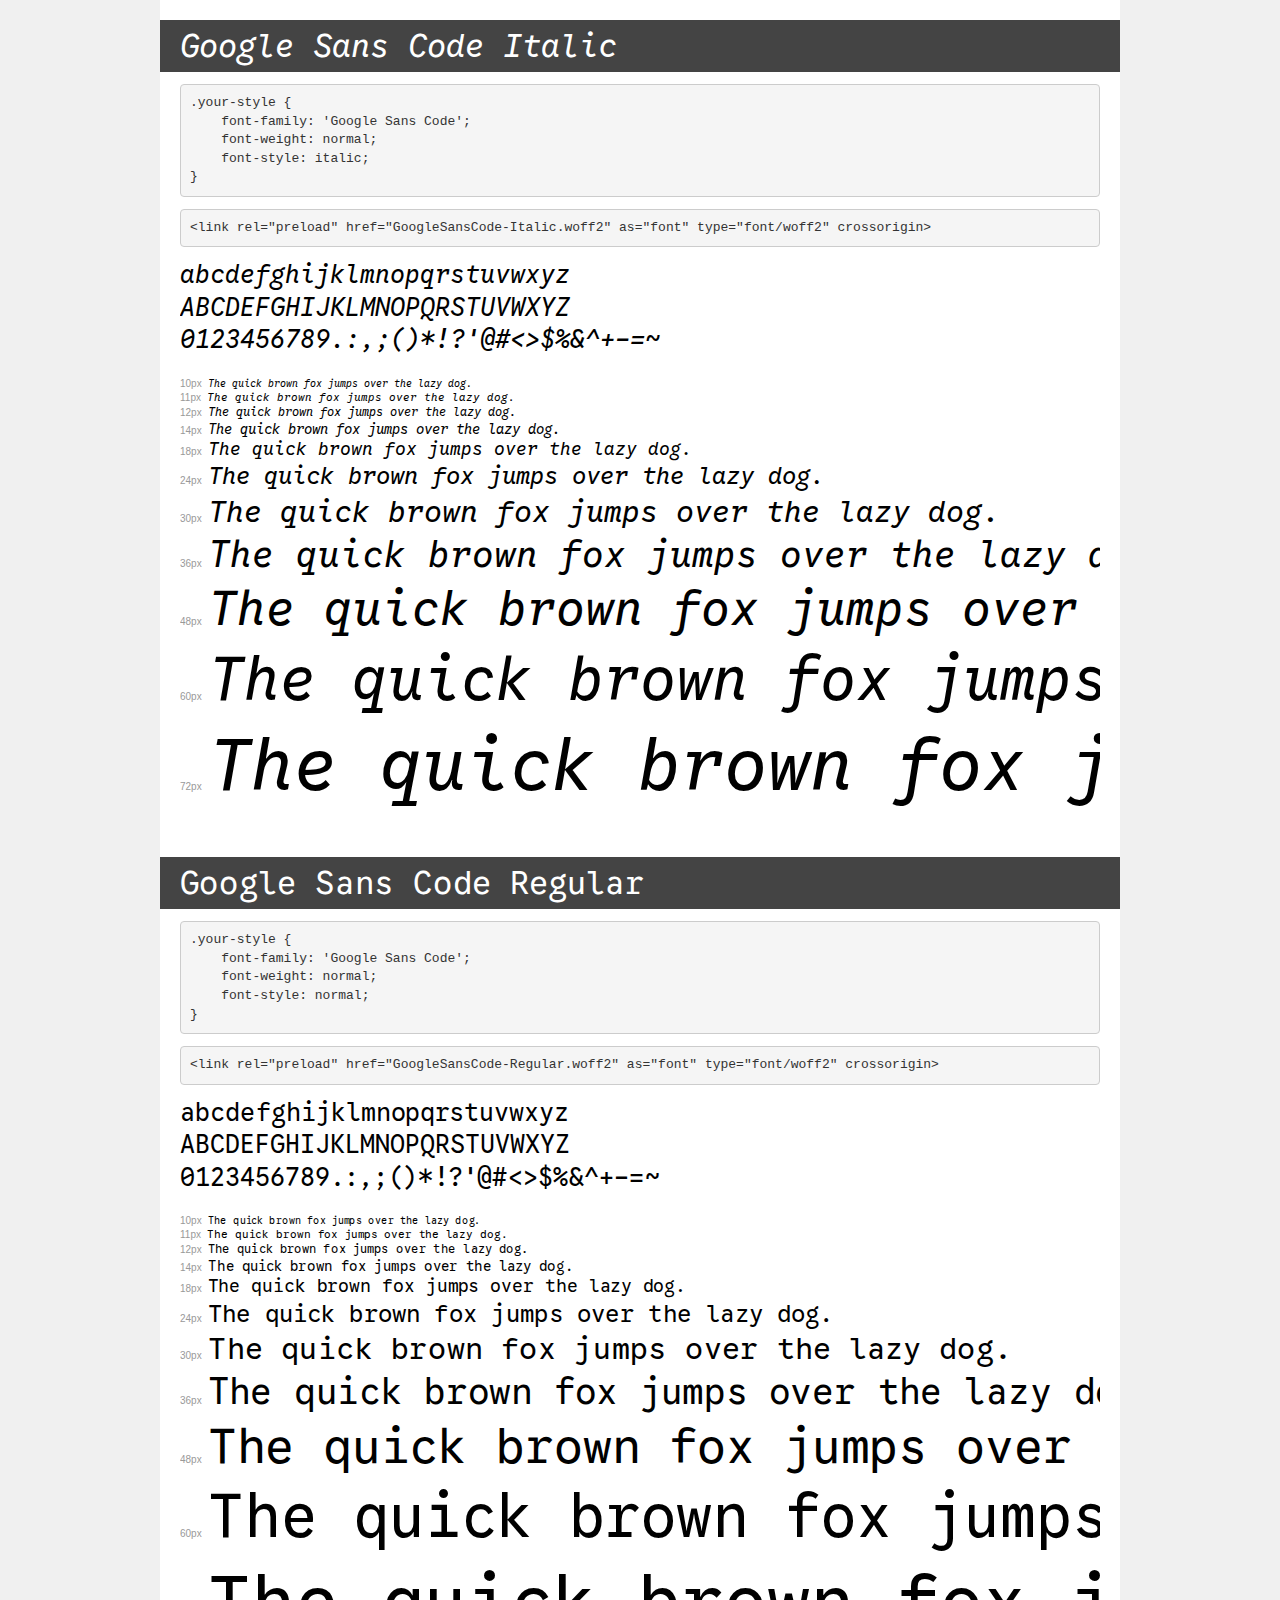
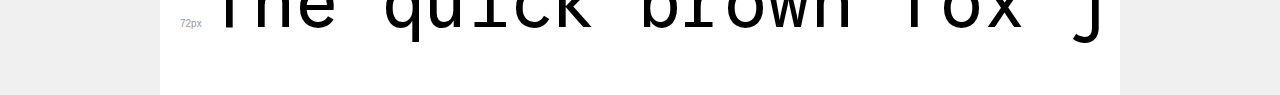
<file: media/fonts/Google_Sans_Code/transfonter.org-20260129-221604/demo.html>
<!DOCTYPE html>
<html lang="en">
<head>
    <meta charset="utf-8">
    <meta http-equiv="X-UA-Compatible" content="IE=edge">
    <meta name="viewport" content="width=device-width, initial-scale=1">
    <meta name="robots" content="noindex, noarchive">
    <meta name="format-detection" content="telephone=no">
    <title>Transfonter demo</title>
    <link href="stylesheet.css" rel="stylesheet">
    <style>
        /*
        http://meyerweb.com/eric/tools/css/reset/
        v2.0 | 20110126
        License: none (public domain)
        */
        html, body, div, span, applet, object, iframe,
        h1, h2, h3, h4, h5, h6, p, blockquote, pre,
        a, abbr, acronym, address, big, cite, code,
        del, dfn, em, img, ins, kbd, q, s, samp,
        small, strike, strong, sub, sup, tt, var,
        b, u, i, center,
        dl, dt, dd, ol, ul, li,
        fieldset, form, label, legend,
        table, caption, tbody, tfoot, thead, tr, th, td,
        article, aside, canvas, details, embed,
        figure, figcaption, footer, header, hgroup,
        menu, nav, output, ruby, section, summary,
        time, mark, audio, video {
            margin: 0;
            padding: 0;
            border: 0;
            font-size: 100%;
            font: inherit;
            vertical-align: baseline;
        }
        /* HTML5 display-role reset for older browsers */
        article, aside, details, figcaption, figure,
        footer, header, hgroup, menu, nav, section {
            display: block;
        }
        body {
            line-height: 1;
        }
        ol, ul {
            list-style: none;
        }
        blockquote, q {
            quotes: none;
        }
        blockquote:before, blockquote:after,
        q:before, q:after {
            content: '';
            content: none;
        }
        table {
            border-collapse: collapse;
            border-spacing: 0;
        }
        /* demo styles */
        body {
            background: #f0f0f0;
            color: #000;
        }
        .page {
            background: #fff;
            width: 920px;
            margin: 0 auto;
            padding: 20px 20px 0 20px;
            overflow: hidden;
        }
        .font-container {
            overflow-x: auto;
            overflow-y: hidden;
            margin-bottom: 40px;
            line-height: 1.3;
            white-space: nowrap;
            padding-bottom: 5px;
        }
        h1 {
            position: relative;
            background: #444;
            font-size: 32px;
            color: #fff;
            padding: 10px 20px;
            margin: 0 -20px 12px -20px;
        }
        .letters {
            font-size: 25px;
            margin-bottom: 20px;
        }
        .s10:before {
            content: '10px';
        }
        .s11:before {
            content: '11px';
        }
        .s12:before {
            content: '12px';
        }
        .s14:before {
            content: '14px';
        }
        .s18:before {
            content: '18px';
        }
        .s24:before {
            content: '24px';
        }
        .s30:before {
            content: '30px';
        }
        .s36:before {
            content: '36px';
        }
        .s48:before {
            content: '48px';
        }
        .s60:before {
            content: '60px';
        }
        .s72:before {
            content: '72px';
        }
        .s10:before, .s11:before, .s12:before, .s14:before,
        .s18:before, .s24:before, .s30:before, .s36:before,
        .s48:before, .s60:before, .s72:before {
            font-family: Arial, sans-serif;
            font-size: 10px;
            font-weight: normal;
            font-style: normal;
            color: #999;
            padding-right: 6px;
        }
        pre {
            display: block;
            padding: 9px;
            margin: 0 0 12px;
            font-family: Monaco, Menlo, Consolas, "Courier New", monospace;
            font-size: 13px;
            line-height: 1.428571429;
            color: #333;
            font-weight: normal;
            font-style: normal;
            background-color: #f5f5f5;
            border: 1px solid #ccc;
            overflow-x: auto;
            border-radius: 4px;
        }
        /* responsive */
        @media (max-width: 959px) {
            .page {
                width: auto;
                margin: 0;
            }
        }
    </style>
</head>
<body>
<div class="page">
    <div class="demo">
        <h1 style="font-family: 'Google Sans Code'; font-weight: normal; font-style: italic;">Google Sans Code Italic</h1>
        <pre title="Usage">.your-style {
    font-family: 'Google Sans Code';
    font-weight: normal;
    font-style: italic;
}</pre>
        <pre title="Preload (optional)">
&lt;link rel=&quot;preload&quot; href=&quot;GoogleSansCode-Italic.woff2&quot; as=&quot;font&quot; type=&quot;font/woff2&quot; crossorigin&gt;</pre>
        <div class="font-container" style="font-family: 'Google Sans Code'; font-weight: normal; font-style: italic;">
            <p class="letters">
                abcdefghijklmnopqrstuvwxyz<br>
ABCDEFGHIJKLMNOPQRSTUVWXYZ<br>
                0123456789.:,;()*!?'@#&lt;&gt;$%&^+-=~
            </p>
            <p class="s10" style="font-size: 10px;">The quick brown fox jumps over the lazy dog.</p>
            <p class="s11" style="font-size: 11px;">The quick brown fox jumps over the lazy dog.</p>
            <p class="s12" style="font-size: 12px;">The quick brown fox jumps over the lazy dog.</p>
            <p class="s14" style="font-size: 14px;">The quick brown fox jumps over the lazy dog.</p>
            <p class="s18" style="font-size: 18px;">The quick brown fox jumps over the lazy dog.</p>
            <p class="s24" style="font-size: 24px;">The quick brown fox jumps over the lazy dog.</p>
            <p class="s30" style="font-size: 30px;">The quick brown fox jumps over the lazy dog.</p>
            <p class="s36" style="font-size: 36px;">The quick brown fox jumps over the lazy dog.</p>
            <p class="s48" style="font-size: 48px;">The quick brown fox jumps over the lazy dog.</p>
            <p class="s60" style="font-size: 60px;">The quick brown fox jumps over the lazy dog.</p>
            <p class="s72" style="font-size: 72px;">The quick brown fox jumps over the lazy dog.</p>
        </div>
    </div>

    <div class="demo">
        <h1 style="font-family: 'Google Sans Code'; font-weight: normal; font-style: normal;">Google Sans Code Regular</h1>
        <pre title="Usage">.your-style {
    font-family: 'Google Sans Code';
    font-weight: normal;
    font-style: normal;
}</pre>
        <pre title="Preload (optional)">
&lt;link rel=&quot;preload&quot; href=&quot;GoogleSansCode-Regular.woff2&quot; as=&quot;font&quot; type=&quot;font/woff2&quot; crossorigin&gt;</pre>
        <div class="font-container" style="font-family: 'Google Sans Code'; font-weight: normal; font-style: normal;">
            <p class="letters">
                abcdefghijklmnopqrstuvwxyz<br>
ABCDEFGHIJKLMNOPQRSTUVWXYZ<br>
                0123456789.:,;()*!?'@#&lt;&gt;$%&^+-=~
            </p>
            <p class="s10" style="font-size: 10px;">The quick brown fox jumps over the lazy dog.</p>
            <p class="s11" style="font-size: 11px;">The quick brown fox jumps over the lazy dog.</p>
            <p class="s12" style="font-size: 12px;">The quick brown fox jumps over the lazy dog.</p>
            <p class="s14" style="font-size: 14px;">The quick brown fox jumps over the lazy dog.</p>
            <p class="s18" style="font-size: 18px;">The quick brown fox jumps over the lazy dog.</p>
            <p class="s24" style="font-size: 24px;">The quick brown fox jumps over the lazy dog.</p>
            <p class="s30" style="font-size: 30px;">The quick brown fox jumps over the lazy dog.</p>
            <p class="s36" style="font-size: 36px;">The quick brown fox jumps over the lazy dog.</p>
            <p class="s48" style="font-size: 48px;">The quick brown fox jumps over the lazy dog.</p>
            <p class="s60" style="font-size: 60px;">The quick brown fox jumps over the lazy dog.</p>
            <p class="s72" style="font-size: 72px;">The quick brown fox jumps over the lazy dog.</p>
        </div>
    </div>

</div>
</body>
</html>
</file>
<file: media/fonts/Google_Sans_Code/transfonter.org-20260129-221604/stylesheet.css>
@font-face {
    font-family: 'Google Sans Code';
    src: url('GoogleSansCode-Italic.woff2') format('woff2'),
        url('GoogleSansCode-Italic.woff') format('woff');
    font-weight: normal;
    font-style: italic;
    font-display: swap;
}

@font-face {
    font-family: 'Google Sans Code';
    src: url('GoogleSansCode-Regular.woff2') format('woff2'),
        url('GoogleSansCode-Regular.woff') format('woff');
    font-weight: normal;
    font-style: normal;
    font-display: swap;
}
</file>
